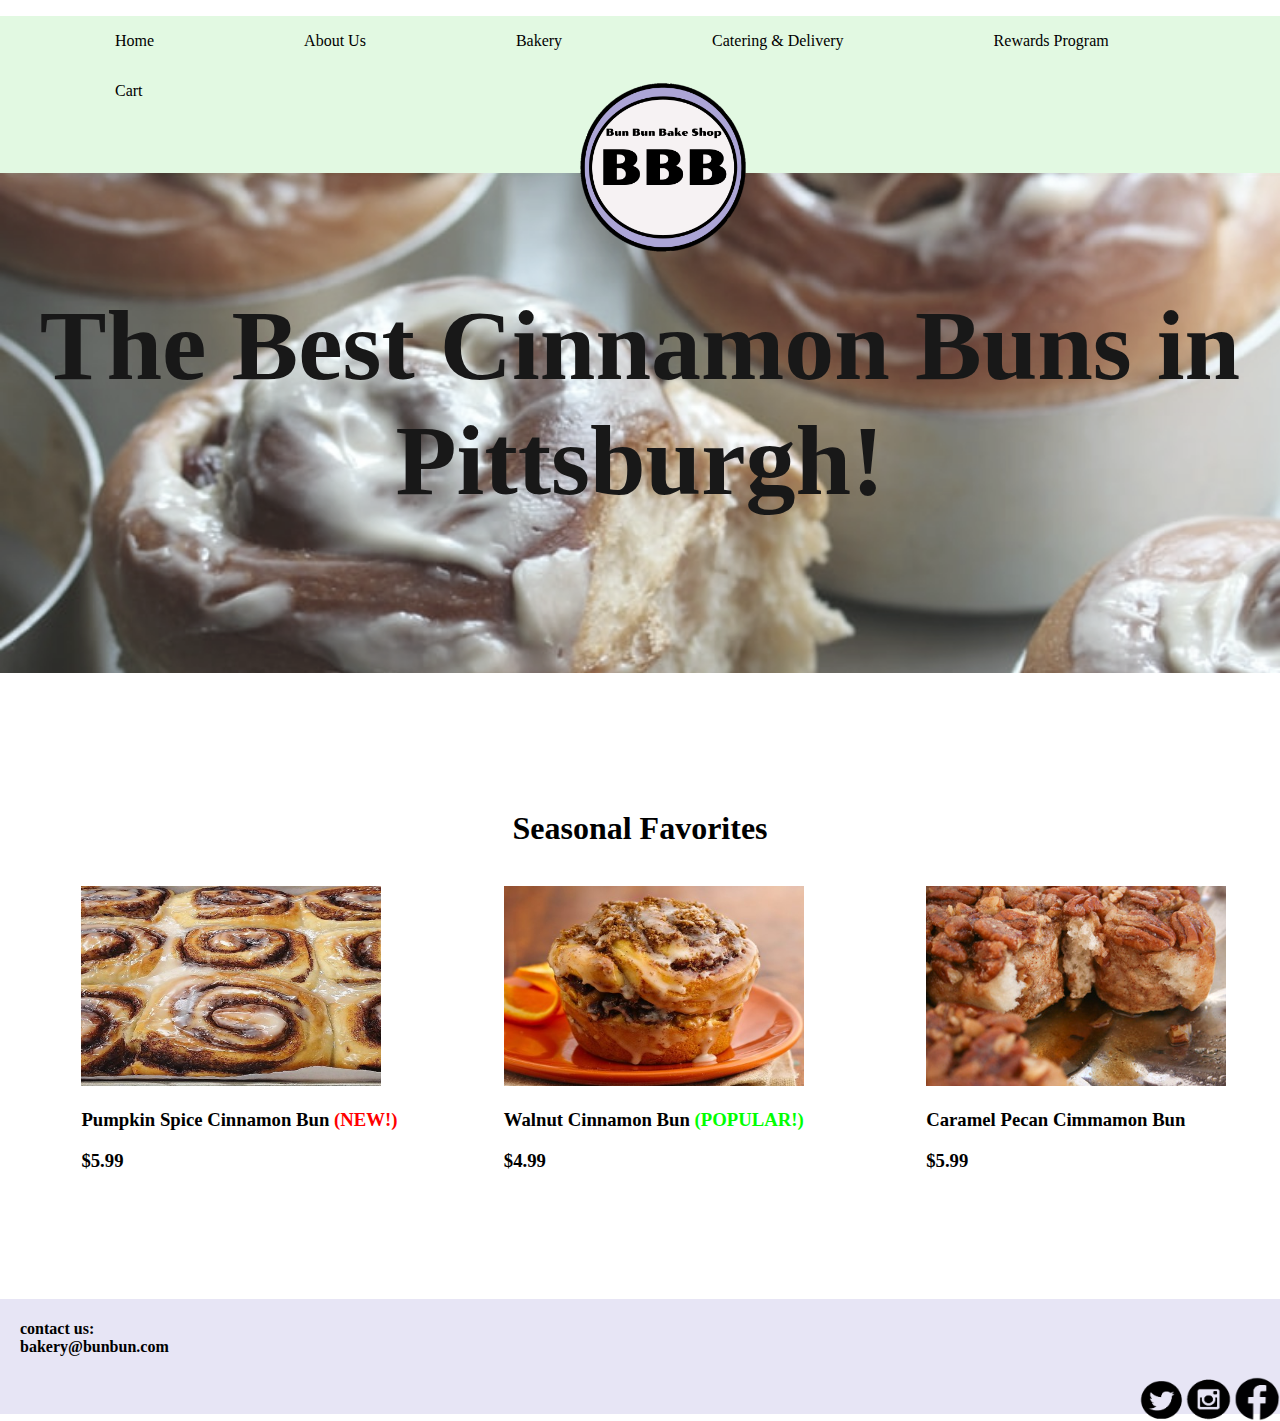
<file: index.html>
<!DOCTYPE html>
<html>
  <head>
    <meta charset="utf-8" />
    <title>Homework 6b</title>
	<link href="style.css" rel="stylesheet" type="text/css">
    <script src="main.js" defer></script>
  </head>
  
  <body>
    <div class = "container">
        <nav class = "header">
            <ul>
                <li>
                    <a href = "index.html">Home</a>
                </li>
                <li>
                    <a href = "#">About Us</a>
                </li>
                <li>
                    <a href = "bakery.html">Bakery</a>
                </li>
                <li>
                    <a href = "#">Catering & Delivery</a>
                </li>
                <li>
                    <a href = "#">Rewards Program</a>
                </li>
                <li>
                    <a href = "cart.html" id = "cart-label">Cart</a>
                </li>
            </ul>
        </nav>
    </div>
    <img src="BunBun-Logo.png" alt="Bun Bun Logo" id = "logo">
    <h1 id = "banner"> <br> The Best Cinnamon Buns in Pittsburgh!</h1>
    <h1 id = "seasonal-favorites">Seasonal Favorites</h1>
    <br>
    <div class = "row-padding column-padding align food">
        <div class = "rolls">
            <a href= "pumpkin-spice.html"><img src = "pumpkin-spice-roll.jpg" alt= "pumpkin spice Cinnamon roll" class = "roll-pics"></a>
            <a href= "pumpkin-spice.html"><h3>Pumpkin Spice Cinnamon Bun    <span id = "new">    (NEW!)</span> </h3></a>
            <h3 class = "prices">$5.99</h3>
        </div>
    
        <div class = "rolls">
            <img src = "walnut-cinnamon-roll.jpg" alt = "walnut-cinnamon-roll" class = "roll-pics">
            <h3 class = "roll-text">Walnut Cinnamon Bun <span class = "popular"> (POPULAR!)</span></h3>
            <h3 class = "prices">$4.99</h3>
        </div>

        <div class = "rolls">
            <img src= "Caramel-pecan-cinnamon-roll.jpg" alt = "Caramel-pecan-cinnamon-roll" class = "roll-pics">
            <h3 class = "roll-text">Caramel Pecan Cimmamon Bun</h3>
            <h3 class = "prices">$5.99</h3>
        </div>
    </div>
    <br>
    <br>
    <br>
    <br>

    <br>

    <br>
    <footer>
        <div class = "footer">
            <div>
                <h4>contact us:
                <br>
                bakery@bunbun.com
                </h4>            
            </div>
            <div>
                <img src = "facebook-pics.png" alt = "facebook logo" class = "socials">
                <img src = "insta-logo.png" alt = "instagram logo" class = "socials">
                <img src = "twitter-logo.png" alt = "twitter logo" class = "socials">
            </div>
        </div>
        </footer>
  </body>
  
</html>
</file>
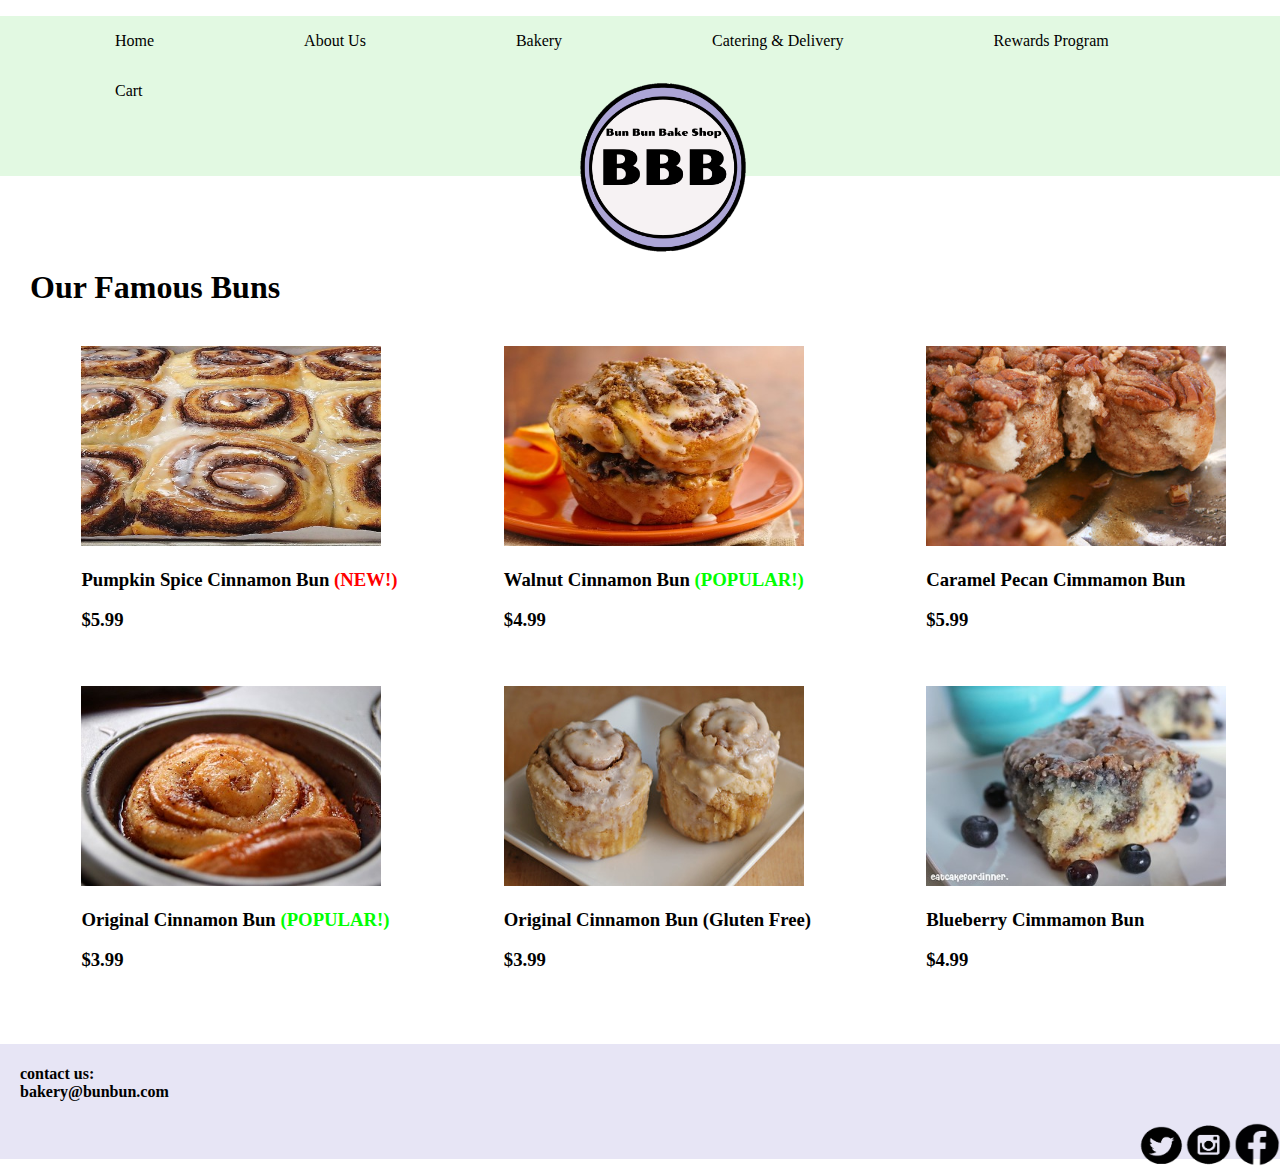
<file: bakery copy.html>
<!DOCTYPE html>
<html>
  <head>
    <meta charset="utf-8" />
    <title>Homework 6a</title>
	<link href="style.css" rel="stylesheet" type="text/css">
    <script src="main.js"></script>
  </head>
  
  <body>
    <div class = "grid">
        <div>
            <div class = "container">
                <nav class = "header">
                    <ul>
                        <li>
                            <a href = "index.html">Home</a>
                        </li>
                        <li>
                            <a href = "#">About Us</a>
                        </li>
                        <li>
                            <a href = "bakery.html">Bakery</a>
                        </li>
                        <li>
                            <a href = "#">Catering & Delivery</a>
                        </li>
                        <li>
                            <a href = "#">Rewards Program</a>
                        </li>
                        <li>
                            <a href = "cart.html" id = "cart-label">Cart</a>
                        </li>
                    </ul>
                </nav>
            </div>
            <a href = "index.html"><img src="BunBun-Logo.png" alt="Bun Bun Logo" id = "logo"></a>
        </div>
        <br>

        <br>

        <br>

        <br>
        <div>
            <h1 id = "bakery-title">Our Famous Buns</h1>
        </div>
        <br>
        <div class = "row-padding column-padding align food">
            <div class = "rolls">
                <a href= "pumpkin-spice.html"><img src = "pumpkin-spice-roll.jpg" alt= "pumpkin spice Cinnamon roll" class = "roll-pics"></a>
                <a href= "pumpkin-spice.html"><h3>Pumpkin Spice Cinnamon Bun    <span id = "new">    (NEW!)</span> </h3></a>
                <h3 class = "prices">$5.99</h3>
            </div>
        
            <div class = "rolls">
                <img src = "walnut-cinnamon-roll.jpg" alt = "walnut-cinnamon-roll" class = "roll-pics">
                <h3 class = "roll-text">Walnut Cinnamon Bun <span class = "popular"> (POPULAR!)</span></h3>
                <h3 class = "prices">$4.99</h3>
            </div>

            <div class = "rolls">
                <img src= "Caramel-pecan-cinnamon-roll.jpg" alt = "Caramel-pecan-cinnamon-roll" class = "roll-pics">
                <h3 class = "roll-text">Caramel Pecan Cimmamon Bun</h3>
                <h3 class = "prices">$5.99</h3>
            </div>
        </div>
        <br>

        <br>
        <div class = "row-padding column-padding align food">
            <div class = "rolls">
                <img src = "original-cinnamon-roll.jpg" alt= "Original Cinnamon roll" class = "roll-pics">
                <h3 class = "roll-text">Original Cinnamon Bun <span class = "popular"> (POPULAR!)</span></h3>
                <h3 class = "prices">$3.99</h3>
            </div>
        
            <div class = "rolls">
                <img src = "glutenfree-cinnamon-roll.jpg" alt = "gluten-free-cinnamon-roll" class = "roll-pics">
                <h3 class = "roll-text">Original Cinnamon Bun (Gluten Free) </h3>
                <h3 class = "prices">$3.99</h3>
            </div>

            <div class = "rolls">
                <img src= "blueberry-cinnamon-roll.jpg" alt = "blueberry-cinnamon-roll" class = "roll-pics">
                <h3 class = "roll-text">Blueberry Cimmamon Bun</h3>
                <h3 class = "prices">$4.99</h3>
            </div>
        </div>
        <br>

        <br>

        <br>
        <footer>
            <div class = "footer">
                <div>
                    <h4>contact us:
                    <br>
                    bakery@bunbun.com
                    </h4>            
                </div>
                <div>
                    <img src = "facebook-pics.png" alt = "facebook logo" class = "socials">
                    <img src = "insta-logo.png" alt = "instagram logo" class = "socials">
                    <img src = "twitter-logo.png" alt = "twitter logo" class = "socials">
                </div>
            </div>
        </footer>
    </div>
  </body>
</file>
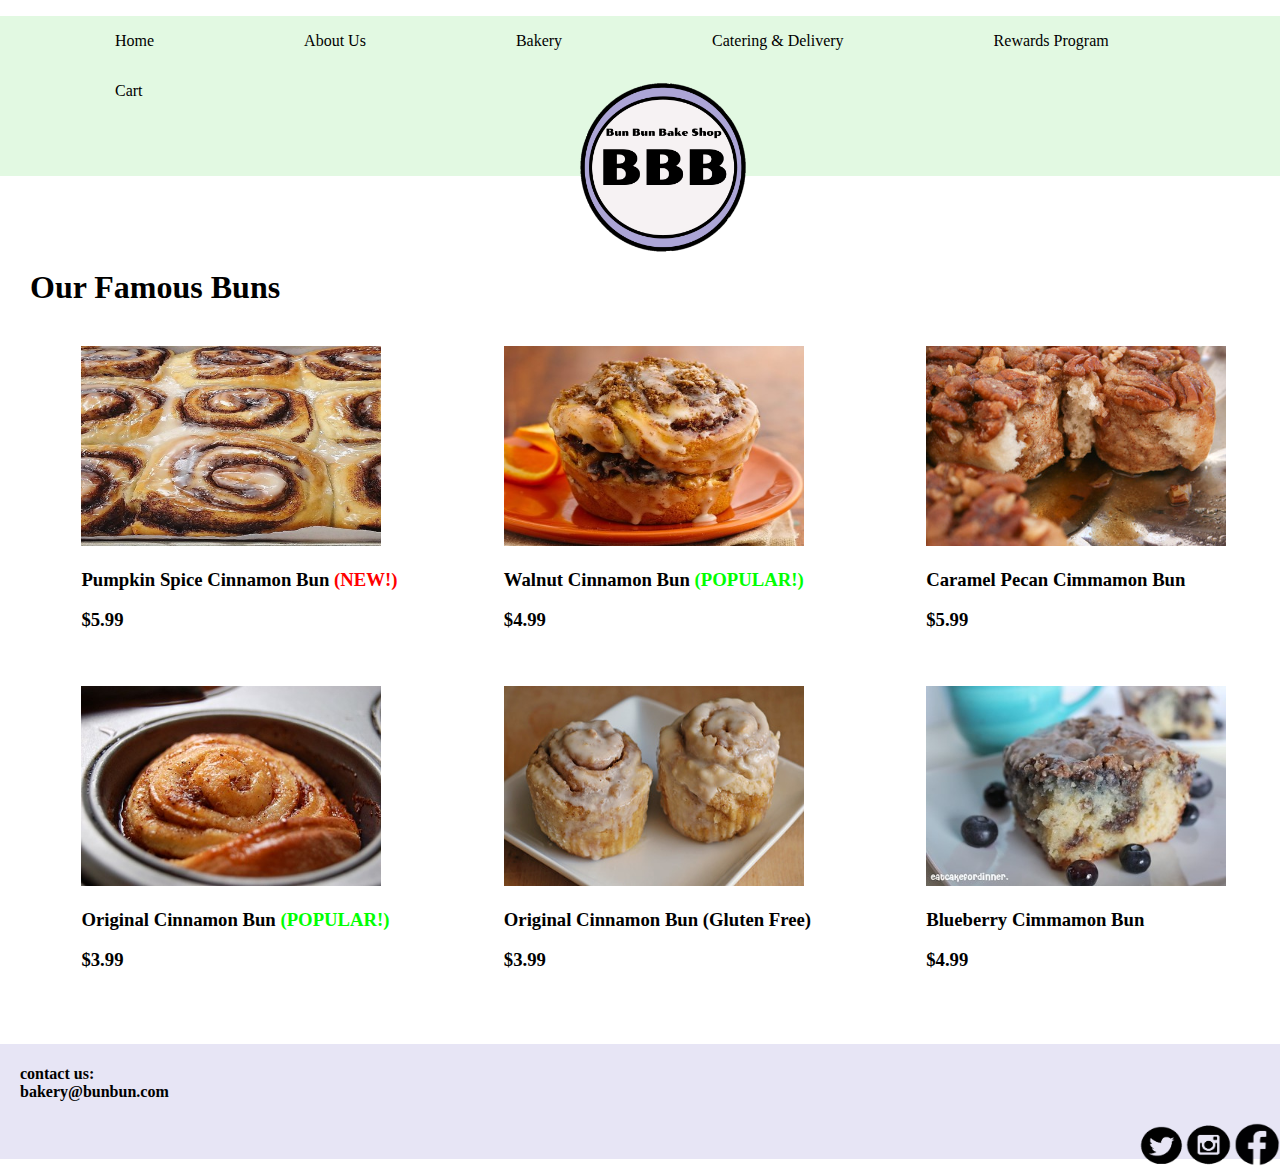
<file: bakery.html>
<!DOCTYPE html>
<html>
  <head>
    <meta charset="utf-8" />
    <title>Homework 6b</title>
	<link href="style.css" rel="stylesheet" type="text/css">
    <script src="main.js" defer></script>
  </head>
  
  <body>
    <div class = "grid">
        <div>
            <div class = "container">
                <nav class = "header">
                    <ul>
                        <li>
                            <a href = "index.html">Home</a>
                        </li>
                        <li>
                            <a href = "#">About Us</a>
                        </li>
                        <li>
                            <a href = "bakery.html">Bakery</a>
                        </li>
                        <li>
                            <a href = "#">Catering & Delivery</a>
                        </li>
                        <li>
                            <a href = "#">Rewards Program</a>
                        </li>
                        <li>
                            <a href="cart.html" id="cart-label">Cart</a>
                        </li>
                    </ul>
                </nav>
            </div>
            <a href = "index.html"><img src="BunBun-Logo.png" alt="Bun Bun Logo" id = "logo"></a>
        </div>
        <br>

        <br>

        <br>

        <br>
        <div>
            <h1 id = "bakery-title">Our Famous Buns</h1>
        </div>
        <br>
        <div class = "row-padding column-padding align food">
            <div class = "rolls">
                <a href= "pumpkin-spice.html"><img src = "pumpkin-spice-roll.jpg" alt= "pumpkin spice Cinnamon roll" class = "roll-pics"></a>
                <a href= "pumpkin-spice.html"><h3>Pumpkin Spice Cinnamon Bun    <span id = "new">    (NEW!)</span> </h3></a>
                <h3 class = "prices">$5.99</h3>
            </div>
        
            <div class = "rolls">
                <img src = "walnut-cinnamon-roll.jpg" alt = "walnut-cinnamon-roll" class = "roll-pics">
                <h3 class = "roll-text">Walnut Cinnamon Bun <span class = "popular"> (POPULAR!)</span></h3>
                <h3 class = "prices">$4.99</h3>
            </div>

            <div class = "rolls">
                <img src= "Caramel-pecan-cinnamon-roll.jpg" alt = "Caramel-pecan-cinnamon-roll" class = "roll-pics">
                <h3 class = "roll-text">Caramel Pecan Cimmamon Bun</h3>
                <h3 class = "prices">$5.99</h3>
            </div>
        </div>
        <br>

        <br>
        <div class = "row-padding column-padding align food">
            <div class = "rolls">
                <img src = "original-cinnamon-roll.jpg" alt= "Original Cinnamon roll" class = "roll-pics">
                <h3 class = "roll-text">Original Cinnamon Bun <span class = "popular"> (POPULAR!)</span></h3>
                <h3 class = "prices">$3.99</h3>
            </div>
        
            <div class = "rolls">
                <img src = "glutenfree-cinnamon-roll.jpg" alt = "gluten-free-cinnamon-roll" class = "roll-pics">
                <h3 class = "roll-text">Original Cinnamon Bun (Gluten Free) </h3>
                <h3 class = "prices">$3.99</h3>
            </div>

            <div class = "rolls">
                <img src= "blueberry-cinnamon-roll.jpg" alt = "blueberry-cinnamon-roll" class = "roll-pics">
                <h3 class = "roll-text">Blueberry Cimmamon Bun</h3>
                <h3 class = "prices">$4.99</h3>
            </div>
        </div>
        <br>

        <br>

        <br>
        <footer>
            <div class = "footer">
                <div>
                    <h4>contact us:
                    <br>
                    bakery@bunbun.com
                    </h4>            
                </div>
                <div>
                    <img src = "facebook-pics.png" alt = "facebook logo" class = "socials">
                    <img src = "insta-logo.png" alt = "instagram logo" class = "socials">
                    <img src = "twitter-logo.png" alt = "twitter logo" class = "socials">
                </div>
            </div>
        </footer>
    </div>
  </body>
</file>
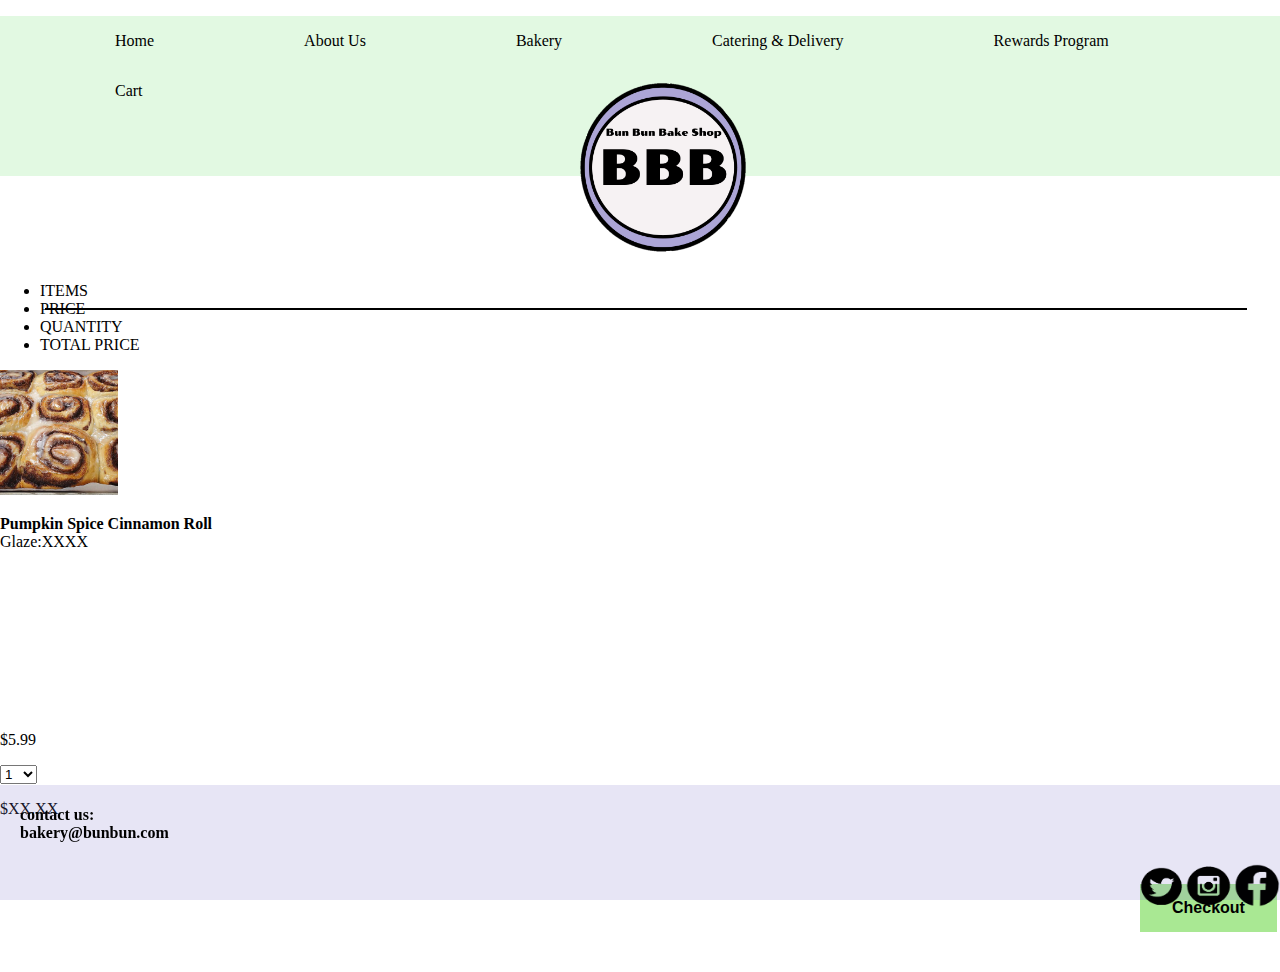
<file: cart copy.html>
<!DOCTYPE html>
<html>
  <head>
    <meta charset="utf-8" />
    <title>Homework 6a</title>
	<link href="style.css" rel="stylesheet" type="text/css">
    <script src="main.js"></script>
  </head>
  
  <body>
    <div class = "container">
        <nav class = "header">
            <ul>
                <li>
                    <a href = "index.html">Home</a>
                </li>
                <li>
                    <a href = "#">About Us</a>
                </li>
                <li>
                    <a href = "bakery.html">Bakery</a>
                </li>
                <li>
                    <a href = "#">Catering & Delivery</a>
                </li>
                <li>
                    <a href = "#">Rewards Program</a>
                </li>
                <li>
                    <a href = "cart.html" id = "cart-label">Cart</a>
                </li>
            </ul>
        </nav>
    </div>
    <a href = "index.html"><img src="BunBun-Logo.png" alt="Bun Bun Logo" id = "logo"></a>
    <br>
    <br>
    <br>
    <br>
    <br>
    <ul class = "cart-header">
        <li id = "cart-items">
            ITEMS
        </li>
        <li id = "cart-price">
            PRICE
        </li>
        <li id = "cart-quantity">
            QUANTITY
        </li>
        <li id = "cart-total">
            TOTAL PRICE
        </li>
    </ul>
    <hr id = line>

    <img src = "pumpkin-spice-roll.jpg" alt= "pumpkin spice Cinnamon roll" class = "roll-pics" id="cart-image">
    <p id = "cart-text" class = "roll-pics"><b>Pumpkin Spice Cinnamon Roll</b>
        <br>
        Glaze:XXXX
    </p>
    <p id = "item-price">$5.99</p>

    <select name="Quantity" id="item-quantity">
        <option value ="1">1</option>
        <option value="3">3</option>
        <option value="6">6</option>
        <option value="12">12</option>
    </select>

    <p id = "item-total">$XX.XX</p>

    <button type="button" class = "button" id = "cart-button">Checkout</button>

    <br>
    <br>
    <br>
    <br>

    <br>

    <br>
    <footer id = "cart-footer">
        <div class = "footer">
            <div>
                <h4>contact us:
                <br>
                bakery@bunbun.com
                </h4>            
            </div>
            <div>
                <img src = "facebook-pics.png" alt = "facebook logo" class = "socials">
                <img src = "insta-logo.png" alt = "instagram logo" class = "socials">
                <img src = "twitter-logo.png" alt = "twitter logo" class = "socials">
            </div>
        </div>
        </footer>
  </body>
  
</html>
</file>
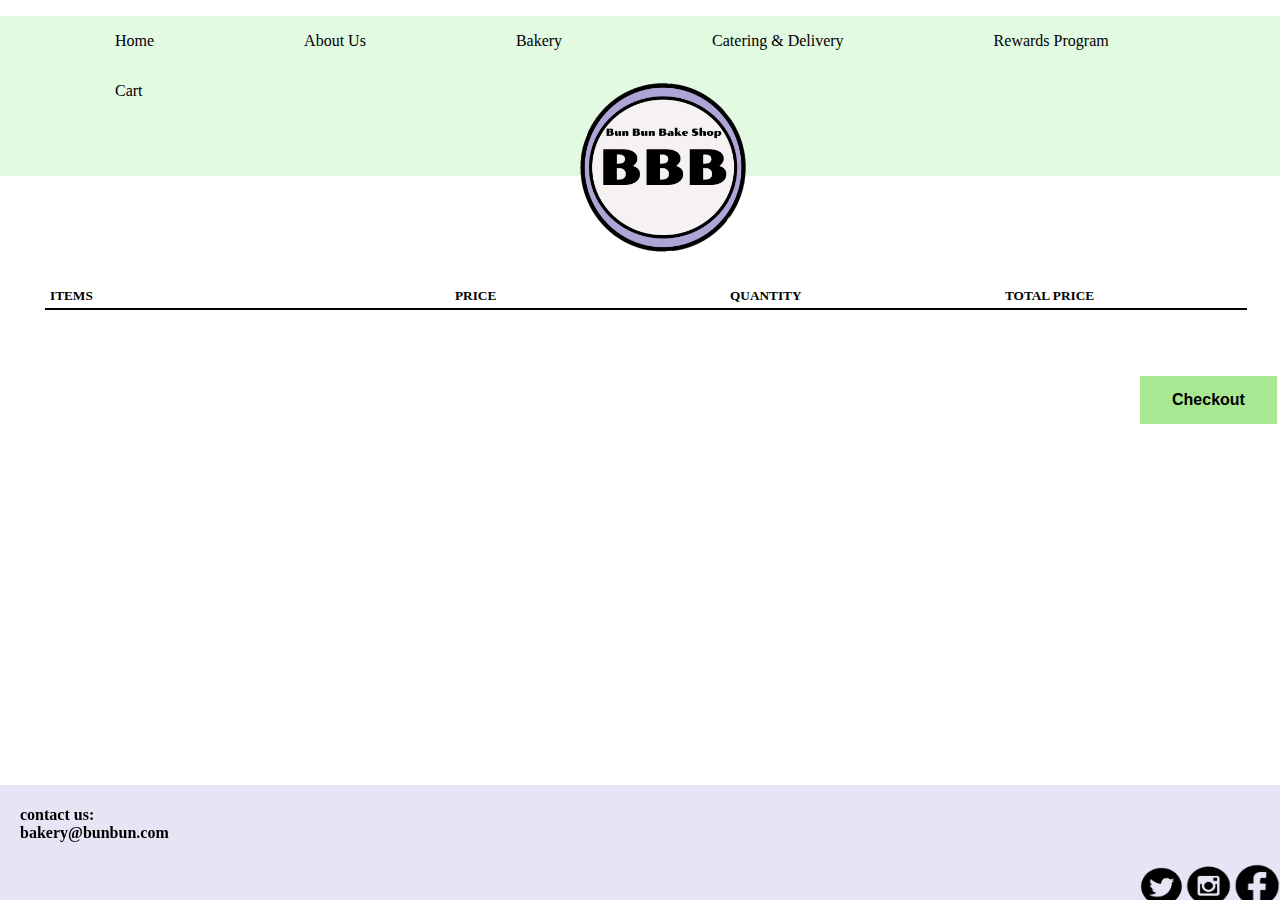
<file: cart.html>
<!DOCTYPE html>
<html>
  <head>
    <meta charset="utf-8" />
    <title>Homework 6b</title>
	<link href="style.css" rel="stylesheet" type="text/css">
    
  </head>
  
  <body>
    <div class = "container">
        <nav class = "header">
            <ul>
                <li>
                    <a href = "index.html">Home</a>
                </li>
                <li>
                    <a href = "#">About Us</a>
                </li>
                <li>
                    <a href = "bakery.html">Bakery</a>
                </li>
                <li>
                    <a href = "#">Catering & Delivery</a>
                </li>
                <li>
                    <a href = "#">Rewards Program</a>
                </li>
                <li>
                    <a href = "cart.html" id = "cart-label">Cart</a>
                </li>
            </ul>
        </nav>
    </div>
    <a href = "index.html"><img src="BunBun-Logo.png" alt="Bun Bun Logo" id = "logo"></a>
    <br>
    <br>
    <br>
    <br>
    <br>
    <div id = "cart-container">
        
        <h5 class = "left-align" id = "cart-items">
            ITEMS
        </h5>
        <div></div>

        <h5 class = "left-align" id = "cart-price">
            PRICE
        </h5>
        <h5 class = "left-align" id = "cart-quantity">
            QUANTITY
        </h5>
        <h5 class = "left-align" id = "cart-total">
            TOTAL PRICE
        </h5>
        
    </div>
    <hr id = line>

    <!-- <div id = "cart-container">
        
    </div> -->

    <button type="button" class = "button" id = "cart-button">Checkout</button>

    <br>
    <br>
    <br>
    <br>

    <br>

    <br>
    <footer id = "cart-footer">
        <div class = "footer">
            <div>
                <h4>contact us:
                <br>
                bakery@bunbun.com
                </h4>            
            </div>
            <div>
                <img src = "facebook-pics.png" alt = "facebook logo" class = "socials">
                <img src = "insta-logo.png" alt = "instagram logo" class = "socials">
                <img src = "twitter-logo.png" alt = "twitter logo" class = "socials">
            </div>
        </div>
        </footer>
        <script src="main.js" defer></script>
        <script src="cart.js" defer></script>
  </body>
  
</html>
</file>
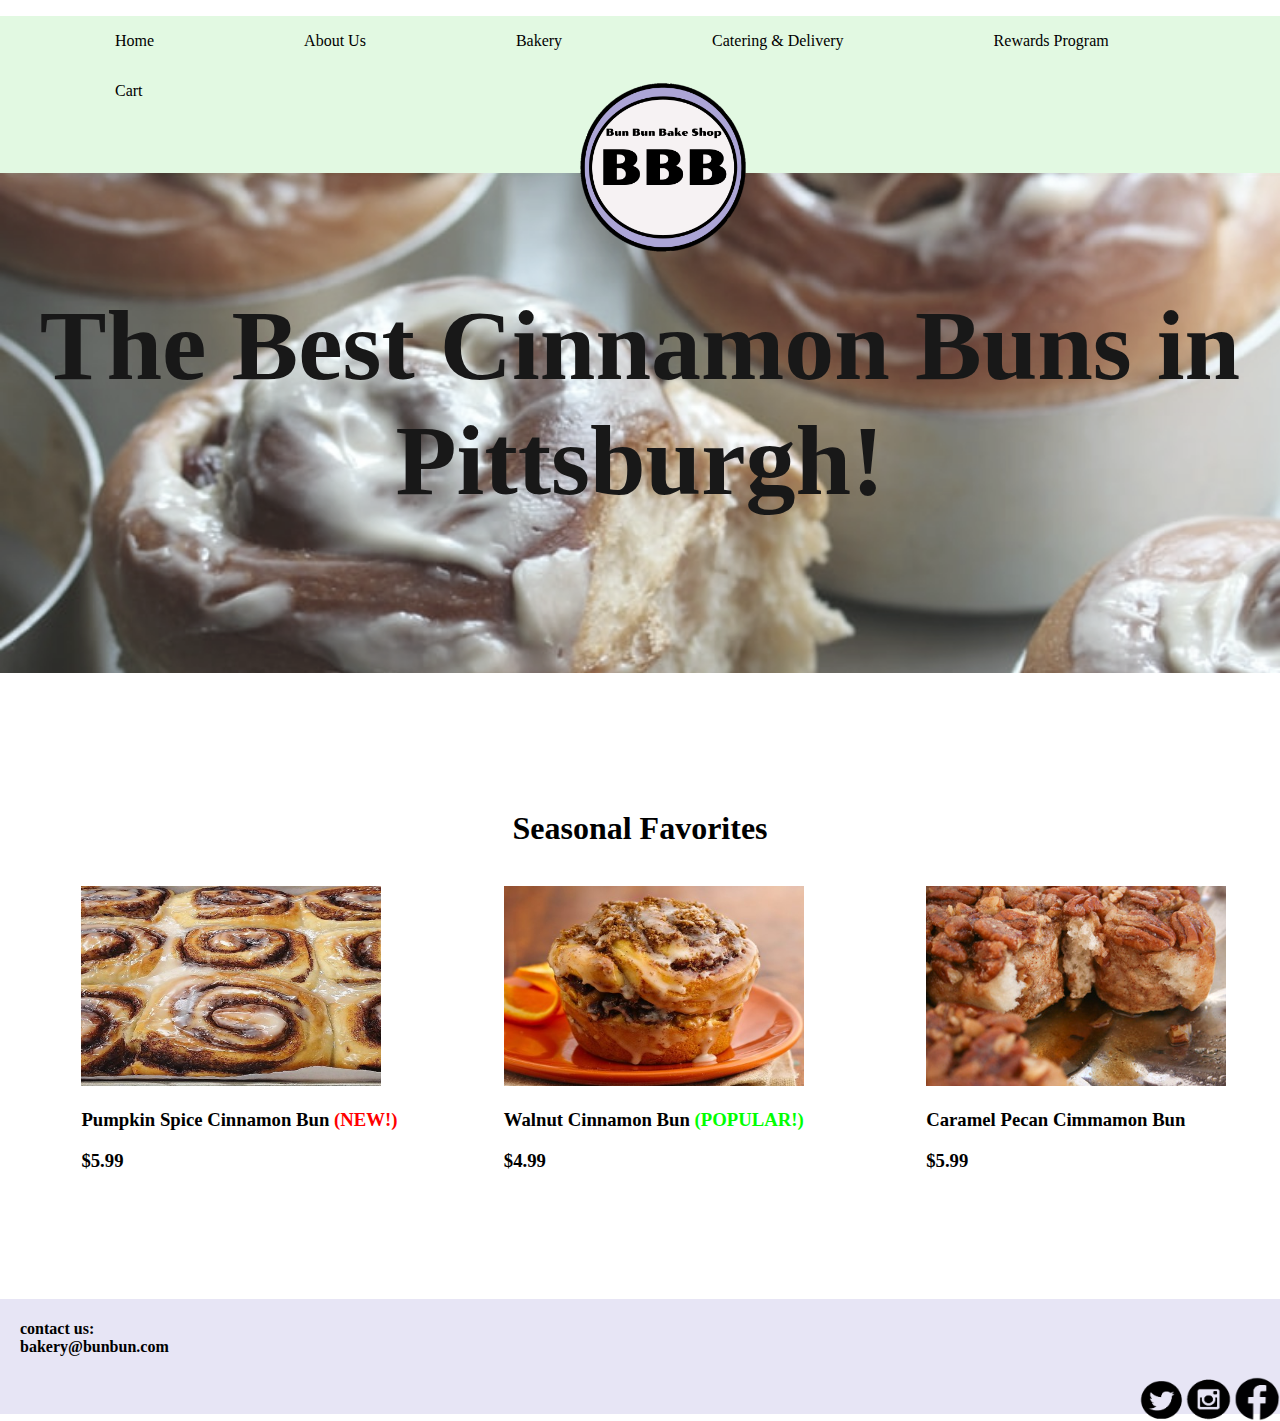
<file: index copy.html>
<!DOCTYPE html>
<html>
  <head>
    <meta charset="utf-8" />
    <title>Homework 6a</title>
	<link href="style.css" rel="stylesheet" type="text/css">
    <script src="main.js"></script>
  </head>
  
  <body>
    <div class = "container">
        <nav class = "header">
            <ul>
                <li>
                    <a href = "index.html">Home</a>
                </li>
                <li>
                    <a href = "#">About Us</a>
                </li>
                <li>
                    <a href = "bakery.html">Bakery</a>
                </li>
                <li>
                    <a href = "#">Catering & Delivery</a>
                </li>
                <li>
                    <a href = "#">Rewards Program</a>
                </li>
                <li>
                    <a href = "cart.html" id = "cart-label">Cart</a>
                </li>
            </ul>
        </nav>
    </div>
    <img src="BunBun-Logo.png" alt="Bun Bun Logo" id = "logo">
    <h1 id = "banner"> <br> The Best Cinnamon Buns in Pittsburgh!</h1>
    <h1 id = "seasonal-favorites">Seasonal Favorites</h1>
    <br>
    <div class = "row-padding column-padding align food">
        <div class = "rolls">
            <a href= "pumpkin-spice.html"><img src = "pumpkin-spice-roll.jpg" alt= "pumpkin spice Cinnamon roll" class = "roll-pics"></a>
            <a href= "pumpkin-spice.html"><h3>Pumpkin Spice Cinnamon Bun    <span id = "new">    (NEW!)</span> </h3></a>
            <h3 class = "prices">$5.99</h3>
        </div>
    
        <div class = "rolls">
            <img src = "walnut-cinnamon-roll.jpg" alt = "walnut-cinnamon-roll" class = "roll-pics">
            <h3 class = "roll-text">Walnut Cinnamon Bun <span class = "popular"> (POPULAR!)</span></h3>
            <h3 class = "prices">$4.99</h3>
        </div>

        <div class = "rolls">
            <img src= "Caramel-pecan-cinnamon-roll.jpg" alt = "Caramel-pecan-cinnamon-roll" class = "roll-pics">
            <h3 class = "roll-text">Caramel Pecan Cimmamon Bun</h3>
            <h3 class = "prices">$5.99</h3>
        </div>
    </div>
    <br>
    <br>
    <br>
    <br>

    <br>

    <br>
    <footer>
        <div class = "footer">
            <div>
                <h4>contact us:
                <br>
                bakery@bunbun.com
                </h4>            
            </div>
            <div>
                <img src = "facebook-pics.png" alt = "facebook logo" class = "socials">
                <img src = "insta-logo.png" alt = "instagram logo" class = "socials">
                <img src = "twitter-logo.png" alt = "twitter logo" class = "socials">
            </div>
        </div>
        </footer>
  </body>
  
</html>
</file>
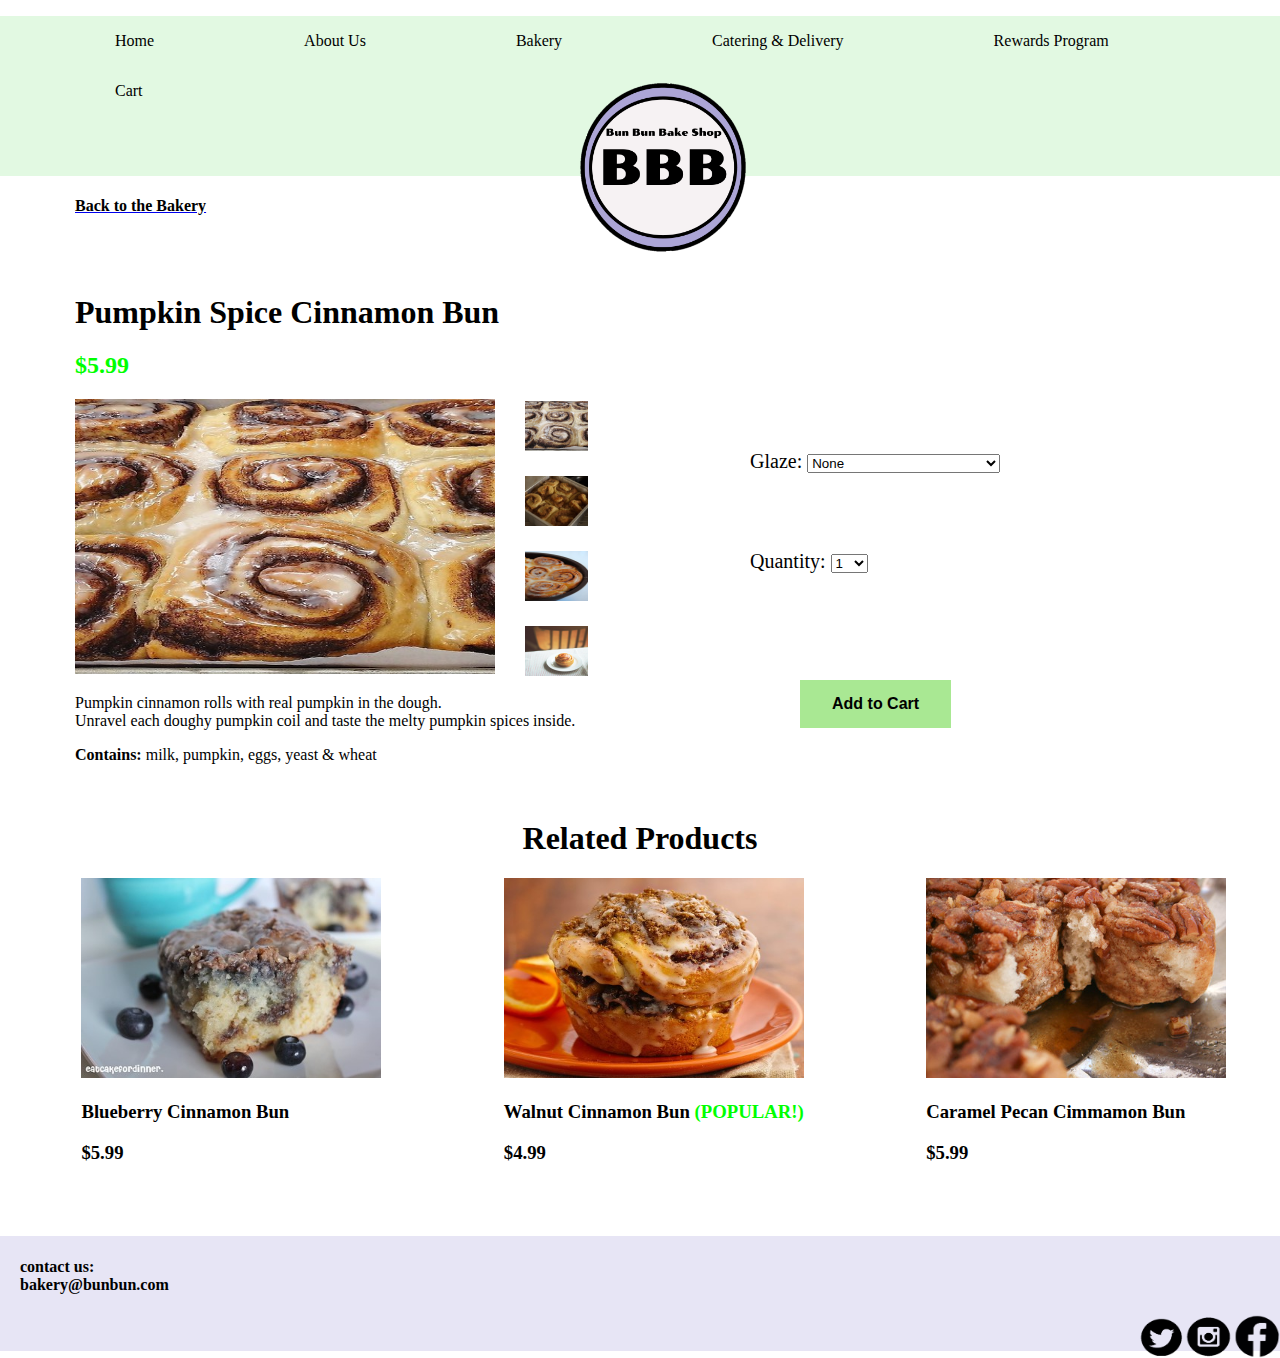
<file: pumpkin-spice copy.html>
<!DOCTYPE html>
<html>
  <head>
    <meta charset="utf-8" />
    <title>Homework 6a</title>
	<link href="style.css" rel="stylesheet" type="text/css">
    <script src="main.js"></script>
  </head>
  
  <body>
    <div class = "container">
        <nav class = "header">
            <ul>
                <li>
                    <a href = "index.html">Home</a>
                </li>
                <li>
                    <a href = "#">About Us</a>
                </li>
                <li>
                    <a href = "bakery.html">Bakery</a>
                </li>
                <li>
                    <a href = "#">Catering & Delivery</a>
                </li>
                <li>
                    <a href = "#">Rewards Program</a>
                </li>
                <li>
                    <a href = "cart.html" id = "cart-label">Cart</a>
                </li>
            </ul>
        </nav>
    </div>
    <a href = "index.html"><img src="BunBun-Logo.png" alt="Bun Bun Logo" id = "logo"></a>
    <a href= "bakery.html"><h4 id = "bakery-direction">Back to the Bakery</h4></a>

    <br>

    <br>
    <div>
        <h1 id="pumpkin-spice-title">Pumpkin Spice Cinnamon Bun</h1>
        <h2 id = "price">$5.99</h2>
        <div class="pumpkin-images">
            <img src = "pumpkin-spice-roll.jpg" alt= "pumpkin spice Cinnamon roll" id="pumpkin">
            <div class = "side-pics">
                <img src = "pumpkin-spice-roll.jpg" alt= "pumpkin spice Cinnamon roll"  class ="pumpkins" id = "main-pumpkin"> 
                <img src = "pumpkin1.jpg" alt= "Cinnamon roll 1"  class="pumpkins"> 
                <img src = "pumpkin2.jpg" alt= "Cinnamon roll 2"  class="pumpkins"> 
                <img src = "pumpkin3.jpg" alt= "Cinnamon roll 3"  class="pumpkins"> 
            </div>
            <div class="food-details">
                <p>Pumpkin cinnamon rolls with real pumpkin in the dough. 
                <br>Unravel each doughy pumpkin coil and taste the melty pumpkin spices inside.</p>
                <p><b>Contains:</b> milk, pumpkin, eggs, yeast & wheat</p>
            </div>
            <div>
                <form class = "item-select">
                    <div class="glaze-type">
                        <label for="glaze">Glaze: </label>
                        <select name="Glaze" id="glaze">
                            <option value ="none">None</option>
                            <option value="vanilla-milk">Vanilla-Milk (Recommended)</option>
                            <option value="sugar-milk">Sugar-Milk</option>
                            <option value="double-chocolate">Double-Chocolate</option>
                        </select>
                    </div>
                    <div class="quantity">
                        <label for="quantity">Quantity: </label>
                        <select name="Quantity" id="quantity"  onchange = "changePrice(value);">
                            <option value = "1">1</option>
                            <option value= "3">3</option>
                            <option value= "6">6</option>
                            <option value= "12">12</option>
                        </select>
                    </div>
                </form>
                <button type="button" class = "button" onclick="updateCartTab(); myAlert();">Add to Cart</button>               
            </div>
            <br>
            <div>
                <h1 id = "related-products">Related Products</h1>
                <div class = "row-padding column-padding align food">
                    <div class = "rolls">
                        <img src = "blueberry-cinnamon-roll.jpg" alt= "Blueberry Cinnamon roll" class = "roll-pics">
                        <h3 class = "roll-text">Blueberry Cinnamon Bun</h3>
                        <h3 class = "prices">$5.99</h3>
                    </div>
                
                    <div class = "rolls">
                        <img src = "walnut-cinnamon-roll.jpg" alt = "walnut-cinnamon-roll" class = "roll-pics">
                        <h3 class = "roll-text">Walnut Cinnamon Bun <span class = "popular"> (POPULAR!)</span></h3>
                        <h3 class = "prices">$4.99</h3>
                    </div>
            
                    <div class = "rolls">
                        <img src= "Caramel-pecan-cinnamon-roll.jpg" alt = "Caramel-pecan-cinnamon-roll" class = "roll-pics">
                        <h3 class = "roll-text">Caramel Pecan Cimmamon Bun</h3>
                        <h3 class = "prices">$5.99</h3>
                    </div>
                </div>
            </div>
        </div>
    </div>
    <br>

    <br>

    <br>
    <footer>
        <div class = "footer">
            <div>
                <h4>contact us:
                <br>
                bakery@bunbun.com
                </h4>            
            </div>
            <div>
                <img src = "facebook-pics.png" alt = "facebook logo" class = "socials">
                <img src = "insta-logo.png" alt = "instagram logo" class = "socials">
                <img src = "twitter-logo.png" alt = "twitter logo" class = "socials">
            </div>
        </div>
    </footer>
  </body>
</file>
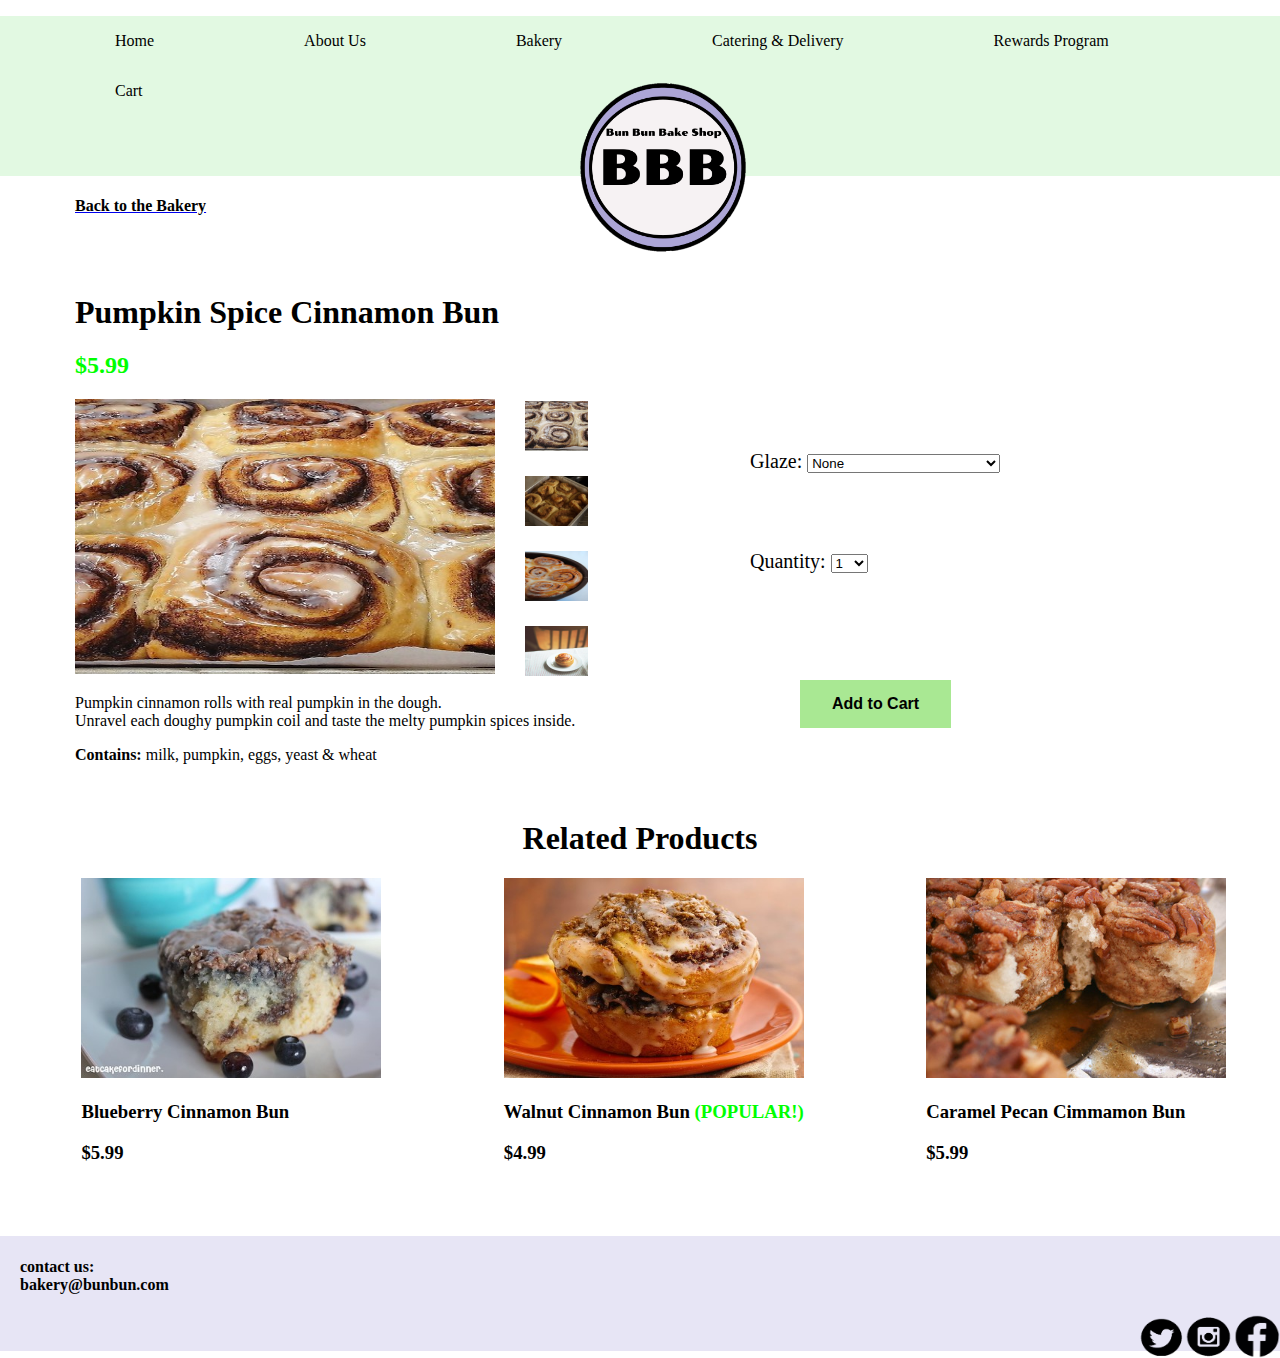
<file: pumpkin-spice.html>
<!DOCTYPE html>
<html>
  <head>
    <meta charset="utf-8" />
    <title>Homework 6b</title>
	<link href="style.css" rel="stylesheet" type="text/css">
    <script src="main.js" defer></script>
  </head>
  
  <body>
    <div class = "container">
        <nav class = "header">
            <ul>
                <li>
                    <a href = "index.html">Home</a>
                </li>
                <li>
                    <a href = "#">About Us</a>
                </li>
                <li>
                    <a href = "bakery.html">Bakery</a>
                </li>
                <li>
                    <a href = "#">Catering & Delivery</a>
                </li>
                <li>
                    <a href = "#">Rewards Program</a>
                </li>
                <li>
                    <a href="cart.html" id="cart-label">Cart</a>
                </li>
            </ul>
        </nav>
    </div>
    <a href = "index.html"><img src="BunBun-Logo.png" alt="Bun Bun Logo" id = "logo"></a>
    <a href= "bakery.html"><h4 id = "bakery-direction">Back to the Bakery</h4></a>

    <br>

    <br>
    <div>
        <h1 id="pumpkin-spice-title">Pumpkin Spice Cinnamon Bun</h1>
        <h2 id = "price">$5.99</h2>
        <div class="pumpkin-images">
            <img src = "pumpkin-spice-roll.jpg" alt= "pumpkin spice Cinnamon roll" id="pumpkin">
            <div class = "side-pics">
                <img src = "pumpkin-spice-roll.jpg" alt= "pumpkin spice Cinnamon roll"  class ="pumpkins" id = "main-pumpkin"> 
                <img src = "vanilla-milk.jpg" alt= "Cinnamon roll 1"  class="pumpkins"> 
                <img src = "sugar-milk.jpg" alt= "Cinnamon roll 2"  class="pumpkins"> 
                <img src = "double-chocolate.jpg" alt= "Cinnamon roll 3"  class="pumpkins"> 
            </div>
            <div class="food-details">
                <p>Pumpkin cinnamon rolls with real pumpkin in the dough. 
                <br>Unravel each doughy pumpkin coil and taste the melty pumpkin spices inside.</p>
                <p><b>Contains:</b> milk, pumpkin, eggs, yeast & wheat</p>
            </div>
            <div>
                <form class = "item-select">
                    <div class="glaze-type">
                        <label for="glaze">Glaze: </label>
                        <select name="Glaze" id="glaze-name" onchange="imgChange()">
                            <option value ="pumpkin-spice-roll">None</option>
                            <option value="vanilla-milk">Vanilla-Milk (Recommended)</option>
                            <option value="sugar-milk">Sugar-Milk</option>
                            <option value="double-chocolate">Double-Chocolate</option>
                        </select>
                    </div>
                    <div class="quantity">
                        <label for="dropdown-quantity">Quantity: </label>
                        <select id="dropdown-quantity" onchange="quantitySelected()">
                            <option>1</option>
                            <option>3</option>
                            <option>6</option>
                            <option>12</option>
                        </select>
                    </div>
                </form>
                <button type="button" class = "button" onclick="addCartItem(); myAlert(); updateCartTab();">Add to Cart</button>               
            </div>
            <br>
            <div>
                <h1 id = "related-products">Related Products</h1>
                <div class = "row-padding column-padding align food">
                    <div class = "rolls">
                        <img src = "blueberry-cinnamon-roll.jpg" alt= "Blueberry Cinnamon roll" class = "roll-pics">
                        <h3 class = "roll-text">Blueberry Cinnamon Bun</h3>
                        <h3 class = "prices">$5.99</h3>
                    </div>
                
                    <div class = "rolls">
                        <img src = "walnut-cinnamon-roll.jpg" alt = "walnut-cinnamon-roll" class = "roll-pics">
                        <h3 class = "roll-text">Walnut Cinnamon Bun <span class = "popular"> (POPULAR!)</span></h3>
                        <h3 class = "prices">$4.99</h3>
                    </div>
            
                    <div class = "rolls">
                        <img src= "Caramel-pecan-cinnamon-roll.jpg" alt = "Caramel-pecan-cinnamon-roll" class = "roll-pics">
                        <h3 class = "roll-text">Caramel Pecan Cimmamon Bun</h3>
                        <h3 class = "prices">$5.99</h3>
                    </div>
                </div>
            </div>
        </div>
    </div>
    <br>

    <br>

    <br>
    <footer>
        <div class = "footer">
            <div>
                <h4>contact us:
                <br>
                bakery@bunbun.com
                </h4>            
            </div>
            <div>
                <img src = "facebook-pics.png" alt = "facebook logo" class = "socials">
                <img src = "insta-logo.png" alt = "instagram logo" class = "socials">
                <img src = "twitter-logo.png" alt = "twitter logo" class = "socials">
            </div>
        </div>
    </footer>
  </body>
</file>
<file: style.css>
/* Header*/

html body {   
    width: 100%;
    height: 100%;
    margin: 0px;
    padding: 0px;
    overflow-x: hidden; 
}

div {
    display: block;
}

.header {
    display: block;
    height: 50px;
    line-height: 50px;
}

.header li {
    float: left;
    list-style-type: none;
}

.header li a {
    display: inline-block;
    color: black;
    text-align: center;
    padding: 0px 75px 0px;
    text-decoration: none;
}

.header li a:hover {
    color: #3F5DCB;
    text-decoration: underline;
}


.container {
    background-color: rgba(198, 244, 199, 0.51);
    width: 100%;
    height: 160px;
    left: 0px;
    top: -20px;
    padding-bottom: 0px;
    background-size: cover;
}

#logo {
    position: absolute;
    top: 80px;
    display: block;
    margin-left: 45%;
    margin-right: 50%;
    width: 175px;
    height: 175px;
    padding: 0px;
    z-index: 2;
}

/*Home Page*/

#banner {
    background: url("regular-cinnsmon-roll.jpeg");
    width: 100%;
    height: 500px;
    background-repeat: no-repeat;
    background-position: center;
    position: relative;
    text-align: center;
    font-weight: bolder;
    background-size: cover;
    background-color: #cccccc;
    font-size: 100px;
    filter: grayscale(45%);
    opacity: 0.9;
    top: -70px;
    padding-top: 0px;
}


#seasonal-favorites {
    text-align: center;
    font-weight: bold;
}

.row-padding {
    padding-top: 16px;
    padding-bottom: 16px;
}

.align {
    text-align: left;
}

/*All pictures and text*/
.roll-pics {
    width: 300px;
    height: 200px;
}

.roll-text:hover {
    color:#3F5DCB;
    text-decoration: underline;
}

.rolls a {
    color: black;
    text-decoration: none;
}

.rolls a:hover {
    color: #3F5DCB;
    text-decoration: underline;
}

.rolls {
    width: 33%;
    display: block;
    float: left;
}

.food {
    display: flex;
    justify-content: center;
    width: 100%;
   
    padding: 0px 75px 0px;     
}

#new {
    color: red;
}

.popular {
    color: lime;
}

/*Footer*/

.socials {
    width: 47.37px;
    height: 43.53px;
    bottom: 0px;
    float: right;
}


footer { 
    position: relative;
    width: 100%;
    height: 115px;
    left: 0px;
    bottom: 0px;
    background-color: rgba(130, 118, 203, 0.19);
    background-size: cover;
    display: inline-block;
}

/*Shopping Page*/

#bakery-title {
    padding-left: 30px;
}

#bakery-direction:hover {
    color: #3F5DCB;
}

#bakery-direction {
    padding-left: 75px;
    color: black;
}

#pumpkin-spice-title {
    padding-left: 75px;
}

#price {
    color: lime;
    padding-left: 75px;
}

#pumpkin {
    width: 420px;
    height: 275px;
    padding-left: 75px;
}

.side-pics {
    line-height: 50px;
    width: 63px;
    text-align: center;
    margin: 1em 0;
    position:absolute;
    top: 385px;
    left: 525px;
}

.pumpkins {
    width: 63px;
    height: 50px;
    vertical-align: middle; 
    padding-bottom: 25px;
}

#main-pumpkin {
    filter: grayscale(50%);
}

.food-details {
    padding-left: 75px;
}

.glaze-type {
    position: absolute;
    top: 450px;
    left: 750px;
    font-size: 20px;
}

.quantity {
    position: absolute;
    top: 550px;
    left: 750px;
    font-size: 20px;
}

/*Buttons*/
.button {
    background-color: rgba(104, 215, 65, 0.57);
    border: none;
    color: black;
    padding: 15px 32px;
    text-align: center;
    text-decoration: none;
    display: inline-block;
    font-size: 16px;
    position: absolute;
    top: 680px;
    left: 800px;
    font-weight: bold;
}

.button:hover {
    color: #3F5DCB;
    background-color: #99ABEE;
}

#related-products {
    text-align: center;
    font-weight: bold; 
}

.roll-pics:hover {
    filter: grayscale(65%);
}

h4 {
    padding-left: 20px;
}

/*Cart Page*/

/*Grid*/
#cart-container {
    display: grid;
    padding-left: 50px;
    grid-template-columns: 130px 1fr 1fr 1fr 1fr;
    grid-template-rows: 1fr;
    grid-template-areas: 
    "cart-item . cart-price cart-quantity cart-total"
}

#cart-image {
    width: 118px;
    height: 125px;
}

#cart-footer {
    position: fixed;
    left: 0px;
    bottom: 0px;
}


#line {
    position: absolute;
    width: 1200px;
    height: 0px;
    left: 45px;
    top: 300px;
    border: 1px solid #000000;
}
#cart-button {
    position: relative;
    left: 1140px;
    top: 50px;
}

#remove {
    text-decoration: underline;
}
</file>
